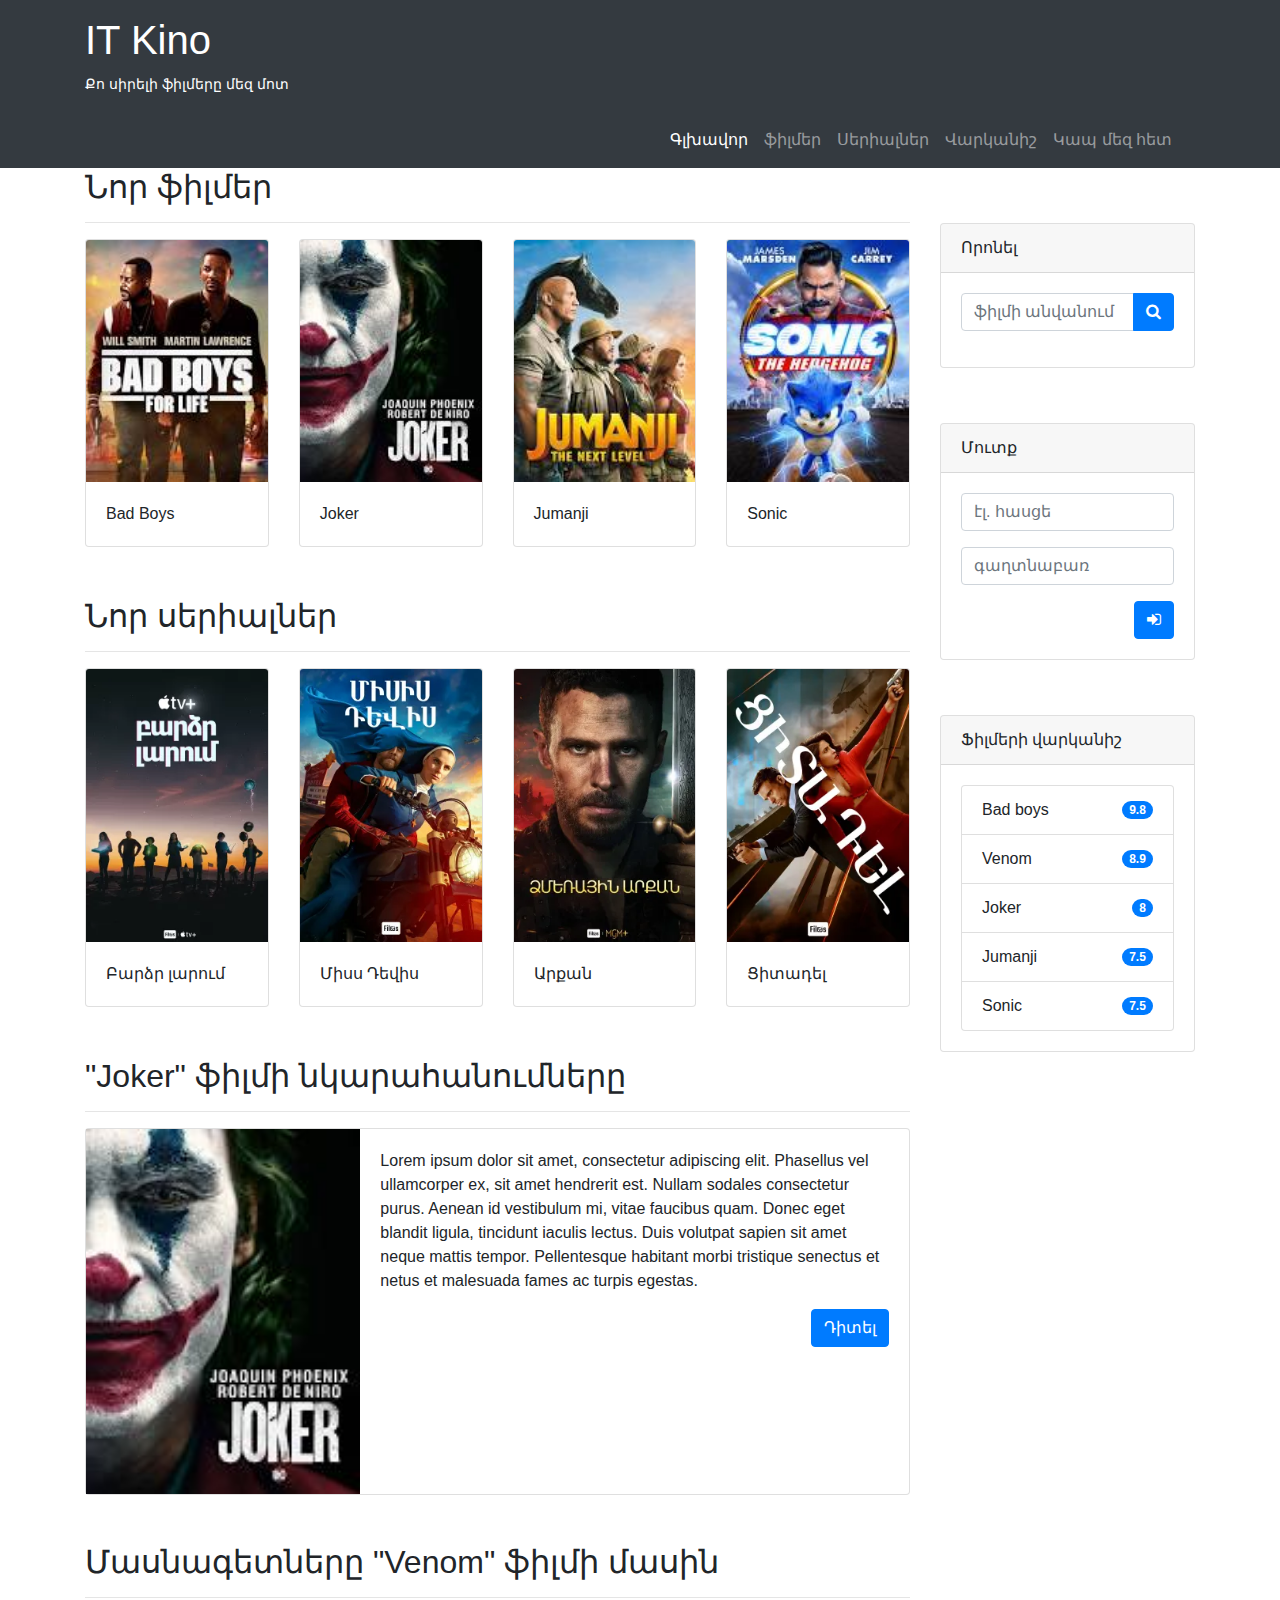
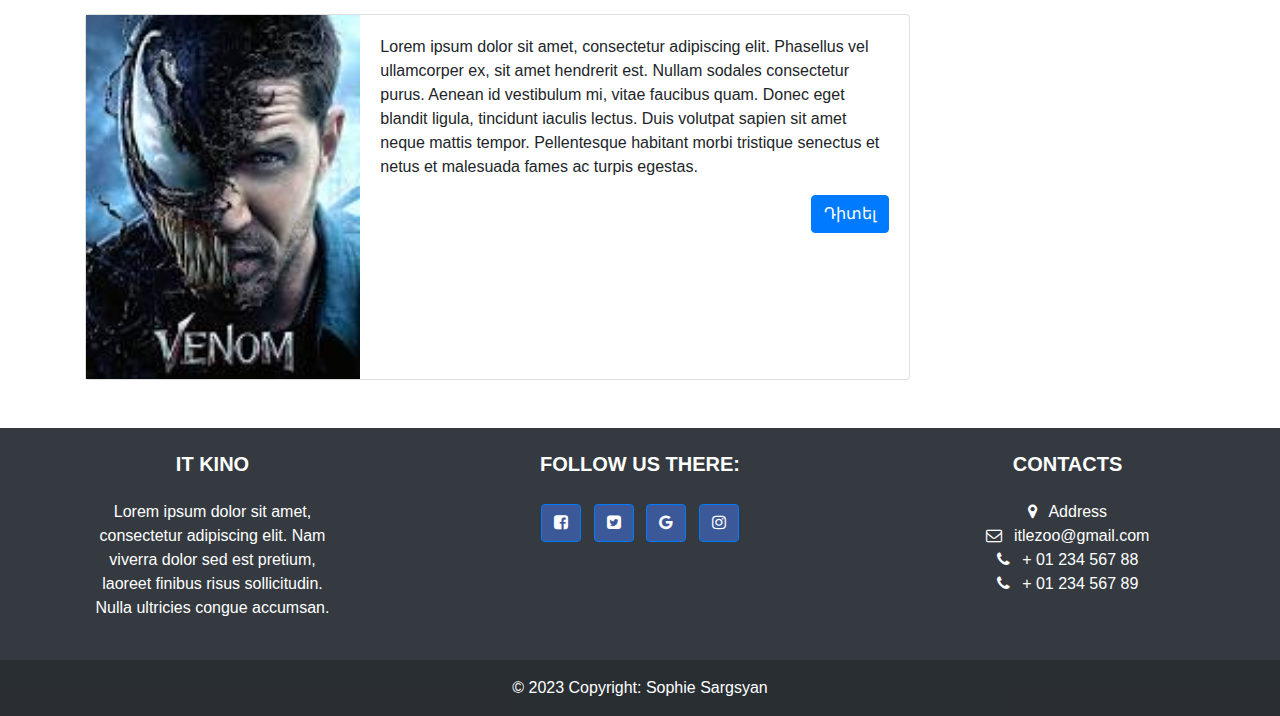
<file: index.html>
<!doctype html>
<html lang="en">
    <head>
        <!-- Required meta tags -->
        <meta charset="utf-8">
        <meta name="viewport" content="width=device-width, initial-scale=1, shrink-to-fit=no">
        <!-- Bootstrap CSS -->
        <link rel="stylesheet" href="assets/css/bootstrap.min.css">
        <!-- Custom CSS -->
        <link rel="stylesheet" href="assets/css/style.css">
        <!-- Font Awesome CDN -->
        <!--<link rel="stylesheet" href="https://cdn.jsdelivr.net/npm/@fortawesome/fontawesome-free@6.2.1/css/fontawesome.min.css" integrity="sha384-QYIZto+st3yW+o8+5OHfT6S482Zsvz2WfOzpFSXMF9zqeLcFV0/wlZpMtyFcZALm" crossorigin="anonymous">-->
        <link rel="stylesheet" href="https://cdn.jsdelivr.net/npm/font-awesome@4.7.0/css/font-awesome.min.css">
        <title>IT Kino</title>
    </head>
    <body>
        <header>
            <div class="container">
                <div class="row">
                    <div class="col-12 mt-3">
                        <h1><a href="index.html"> IT Kino</a></h1>
                        <p><small>Քո սիրելի ֆիլմերը մեզ մոտ</small></p>
                    </div>
                </div>
            </div>
            <nav class="navbar navbar-expand-lg navbar-dark bg-dark">
                <div class="container">
                    <div class="col-12">
                        <button class="navbar-toggler" type="button" data-toggle="collapse" data-target="#main-navbar" aria-controls="main-navbar" aria-expanded="false" aria-label="Toggle navigation">
                            <span class="navbar-toggler-icon"></span>
                        </button>
                        <div class="collapse navbar-collapse" id="main-navbar">
                            <ul class="navbar-nav ml-auto">
                                <li class="nav-item active">
                                    <a class="nav-link" href="#">Գլխավոր <span class="sr-only">(current)</span></a>
                                </li>
                                <li class="nav-item">
                                    <a class="nav-link" href="films.html">ֆիլմեր</a>
                                </li>
                                <li class="nav-item">
                                    <a class="nav-link" href="serials.html">Սերիալներ</a>
                                </li>
                                <li class="nav-item">
                                    <a class="nav-link" href="ratings.html">Վարկանիշ</a>
                                </li>
                                <li class="nav-item">
                                    <a class="nav-link" href="contacts.html">Կապ մեզ հետ</a>
                                </li>
                            </ul>
                        </div>
                    </div>
                </div>
            </nav>
        </header>
        <div class="wrapper">
            <div class="container">
                <div class="row">
                    <div class="col-md-9 col-12">
                        <div class="film-groups">
                            <h2>Նոր ֆիլմեր</h2>
                            <hr>
                            <div class="row">
                                <a href="view.html" class="col-12 col-sm-6 col-md-3">
                                    <div class="card">
                                        <img src="assets/img/badboys.jpg" class="card-img-top" alt="bad boys film">
                                        <div class="card-body">
                                            <p class="card-text">Bad Boys</p>
                                        </div>
                                    </div>
                                </a>
                                <a href="view.html" class="col-12 col-sm-6 col-md-3">
                                    <div class="card">
                                        <img src="assets/img/joker.jpg" class="card-img-top" alt="joker film">
                                        <div class="card-body">
                                            <p class="card-text">Joker</p>
                                        </div>
                                    </div>
                                </a>
                                <a href="view.html" class="col-12 col-sm-6 col-md-3">
                                    <div class="card">
                                        <img src="assets/img/jumanji.jpg" class="card-img-top" alt="jumanji film">
                                        <div class="card-body">
                                            <p class="card-text">Jumanji</p>
                                        </div>
                                    </div>
                                </a>
                                <a href="view.html" class="col-12 col-sm-6 col-md-3">
                                    <div class="card">
                                        <img src="assets/img/sonic.jpg" class="card-img-top" alt="sonic film">
                                        <div class="card-body">
                                            <p class="card-text">Sonic</p>
                                        </div>
                                    </div>
                                </a>
                            </div>
                        </div>
                        <div class="film-groups">
                            <h2>Նոր սերիալներ</h2>
                            <hr>
                            <div class="row">
                                <a href="view.html" class="col-12 col-sm-6 col-md-3">
                                    <div class="card">
                                        <img src="assets/img/bardzrlarum.webp" class="card-img-top" alt="Bardzr Larum film">
                                        <div class="card-body">
                                            <p class="card-text">Բարձր լարում</p>
                                        </div>
                                    </div>
                                </a>
                                <a href="view.html" class="col-12 col-sm-6 col-md-3">
                                    <div class="card">
                                        <img src="assets/img/misisdevis.webp" class="card-img-top" alt="Miss Devis film">
                                        <div class="card-body">
                                            <p class="card-text">Միսս Դեվիս</p>
                                        </div>
                                    </div>
                                </a>
                                <a href="view.html" class="col-12 col-sm-6 col-md-3">
                                    <div class="card">
                                        <img src="assets/img/arqan.webp" class="card-img-top" alt="Arqan film">
                                        <div class="card-body">
                                            <p class="card-text">Արքան</p>
                                        </div>
                                    </div>
                                </a>
                                <a href="view.html"  class="col-12 col-sm-6 col-md-3">
                                    <div class="card">
                                        <img src="assets/img/citadel.webp" class="card-img-top" alt="Citadel film">
                                        <div class="card-body">
                                            <p class="card-text">Ցիտադել</p>
                                        </div>
                                    </div>
                                </a>
                            </div>
                        </div>
                        <div class="news mt-5">
                            <h2>"Joker" ֆիլմի նկարահանումները</h2>
                            <hr>
                            <div class="card film-groups mb-3">
                                <div class="row no-gutters">
                                    <div class="col-md-4">
                                        <img class="w-100" src="assets/img/joker.jpg" alt="...">
                                    </div>
                                    <div class="col-md-8">
                                        <div class="card-body">
                                            <div class="card film-groups-card">
                                                <div class="card-body">
                                                    <p class="card-text">Lorem ipsum dolor sit amet, consectetur adipiscing elit. Phasellus vel ullamcorper ex, sit amet hendrerit est. Nullam sodales consectetur purus. Aenean id vestibulum mi, vitae faucibus quam. Donec eget blandit ligula, tincidunt iaculis lectus. Duis volutpat sapien sit amet neque mattis tempor. Pellentesque habitant morbi tristique senectus et netus et malesuada fames ac turpis egestas. </p>
                                                    <a href="view.html" class="btn btn-primary">Դիտել</a>
                                                </div>
                                            </div>
                                        </div>
                                    </div>
                                </div>
                            </div>
                        </div>
                        <div class="news mt-5">
                            <h2>Մասնագետները "Venom" ֆիլմի մասին</h2>
                            <hr>
                            <div class="card film-groups mb-5">
                                <div class="row no-gutters">
                                    <div class="col-md-4">
                                        <img class="w-100" src="assets/img/venom.jpg" alt="...">
                                    </div>
                                    <div class="col-md-8">
                                        <div class="card-body">
                                            <div class="card film-groups-card">
                                                <div class="card-body">
                                                    <p class="card-text">Lorem ipsum dolor sit amet, consectetur adipiscing elit. Phasellus vel ullamcorper ex, sit amet hendrerit est. Nullam sodales consectetur purus. Aenean id vestibulum mi, vitae faucibus quam. Donec eget blandit ligula, tincidunt iaculis lectus. Duis volutpat sapien sit amet neque mattis tempor. Pellentesque habitant morbi tristique senectus et netus et malesuada fames ac turpis egestas. </p>
                                                    <a href="view.html" class="btn btn-primary">Դիտել</a>
                                                </div>
                                            </div>
                                        </div>
                                    </div>
                                </div>
                            </div>
                        </div>
                    </div>
                    <div class="col-12 col-md-3">
                        <div class="card margin-top-55">
                            <div class="card-header">
                               Որոնել
                            </div>
                            <div class="card-body">
                                <form>
                                    <div class="form-group">
                                        <div class="input-group">
                                            <input type="text" class="form-control" placeholder="ֆիլմի անվանում" name="search" aria-describedby="search-btn">
                                            <div class="input-group-append">
                                                <button class="btn btn-primary" type="submit" id="search-btn">
                                                    <i class="fa fa-search" aria-hidden="true"></i>
                                                </button>
                                            </div>
                                        </div>                            
                                    </div>
                                </form>
                            </div>
                        </div>
                        <div class="card margin-top-55 card-login">
                            <div class="card-header">
                               Մուտք
                            </div>
                            <div class="card-body">
                                <form method="post">
                                    <div class="form-group">
                                        <input type="email" name="email" class="form-control" id="email-input" placeholder="էլ. հասցե">
                                    </div>
                                    <div class="form-group">
                                        <input type="password" name="password" class="form-control" id="password-input" placeholder="գաղտնաբառ">
                                    </div>
                                    <button type="submit" class="btn btn-primary">
                                        <i class="fa fa-sign-in" aria-hidden="true"></i>
                                    </button>
                                </form>
                            </div>
                        </div>
                        <div class="card margin-top-55 mb-5">
                            <div class="card-header">
                               Ֆիլմերի վարկանիշ
                            </div>
                            <div class="card-body">
                                <ul class="list-group">
                                    <li class="list-group-item d-flex justify-content-between align-items-center">
                                        Bad boys
                                        <span class="badge badge-primary badge-pill">9.8</span>
                                    </li>
                                    <li class="list-group-item d-flex justify-content-between align-items-center">
                                        Venom
                                        <span class="badge badge-primary badge-pill">8.9</span>
                                    </li>
                                    <li class="list-group-item d-flex justify-content-between align-items-center">
                                        Joker
                                        <span class="badge badge-primary badge-pill">8</span>
                                    </li>
                                    <li class="list-group-item d-flex justify-content-between align-items-center">
                                        Jumanji
                                        <span class="badge badge-primary badge-pill">7.5</span>
                                    </li>
                                    <li class="list-group-item d-flex justify-content-between align-items-center">
                                        Sonic
                                        <span class="badge badge-primary badge-pill">7.5</span>
                                    </li>
                                </ul>
                            </div>
                        </div>
                    </div>
                </div>
            </div>
        </div>
        <footer class="text-lg-start text-white">
            <div class="container py-4 pb-0">
                <div class="row justify-content-between">
                    <!-- Grid column -->
                    <div class=" text-center col-md-3 col-lg-3 col-xl-3">
                        <h5 class="text-uppercase mb-4 font-weight-bold">
                            IT Kino
                        </h5>
                        <p class="font-weight-lighter">
                            Lorem ipsum dolor sit amet, consectetur adipiscing elit. Nam viverra dolor sed est pretium, laoreet finibus risus sollicitudin. Nulla ultricies congue accumsan. 
                        </p>
                    </div>
                    <div class=" text-center col-md-4 col-lg-3 col-xl-3">
                        <h5 class="text-uppercase mb-4 font-weight-bold">Follow us there:</h5>
                        <!-- Facebook -->
                        <a href="https://www.facebook.com" class="btn btn-primary btn-floating m-1" style="background-color: #3b5998" href="#!" role="button" target="_blank">
                            <i class="fa fa-facebook-square" aria-hidden="true"></i>
                        </a>
                        <!-- Twitter -->
                        <a href="https://www.twitter.com" class="btn btn-primary btn-floating m-1" style="background-color: #3b5998" href="#!" role="button" target="_blank">
                            <i class="fa fa-twitter-square" aria-hidden="true"></i>
                        </a>
                        <!-- Google -->
                        <a href="https://www.google.com" class="btn btn-primary btn-floating m-1" style="background-color: #3b5998" href="#!" role="button" target="_blank">
                            <i class="fa fa-google" aria-hidden="true"></i>
                        </a>
                        <!-- Instagram -->
                        <a href="https://www.instagram.com" class="btn btn-primary btn-floating m-1" style="background-color: #3b5998" href="#!" role="button" target="_blank">
                            <i class="fa fa-instagram" aria-hidden="true"></i>
                        </a>
                    </div>
                    <!-- Grid column -->
                    <div class=" text-center col-md-4 col-lg-3 col-xl-3">
                        <h5 class="text-uppercase mb-4 font-weight-bold">Contacts</h5>
                        <address class="text-decoration-none m-0">
                            <i class="fa fa-map-marker mr-2" aria-hidden="true"></i> 
                            Address
                        </address>
                        <a href="mailto:email@example.com" class="text-decoration-none d-block">
                            <i class="fa fa-envelope-o mr-2" aria-hidden="true"></i> 
                            itlezoo@gmail.com
                        </a>
                        <a href="tel:123456789" class="text-decoration-none d-block">
                            <i class="fa fa-phone mr-2" aria-hidden="true"></i> 
                            + 01 234 567 88
                        </a>
                        <a href="tel:123456789" class="text-decoration-none d-block">
                            <i class="fa fa-phone mr-2" aria-hidden="true"></i> 
                            + 01 234 567 89
                        </a>
                    </div>
                </div>
            </div>
            <div class="text-center font-weight-lighter p-3" style="background-color: rgba(0, 0, 0, 0.2)">
                © 2023 Copyright:
                <a class="text-white" href="#">Sophie Sargsyan</a>
            </div>
        </footer>

        <!-- Optional JavaScript -->
        <script src="https://cdn.jsdelivr.net/npm/jquery@3.5.1/dist/jquery.slim.min.js" integrity="sha384-DfXdz2htPH0lsSSs5nCTpuj/zy4C+OGpamoFVy38MVBnE+IbbVYUew+OrCXaRkfj" crossorigin="anonymous"></script>
        <script src="https://cdn.jsdelivr.net/npm/popper.js@1.16.1/dist/umd/popper.min.js" integrity="sha384-9/reFTGAW83EW2RDu2S0VKaIzap3H66lZH81PoYlFhbGU+6BZp6G7niu735Sk7lN" crossorigin="anonymous"></script>
        <script src="assets/js/bootstrap.min.js"></script>
    </body>
</html>
</file>
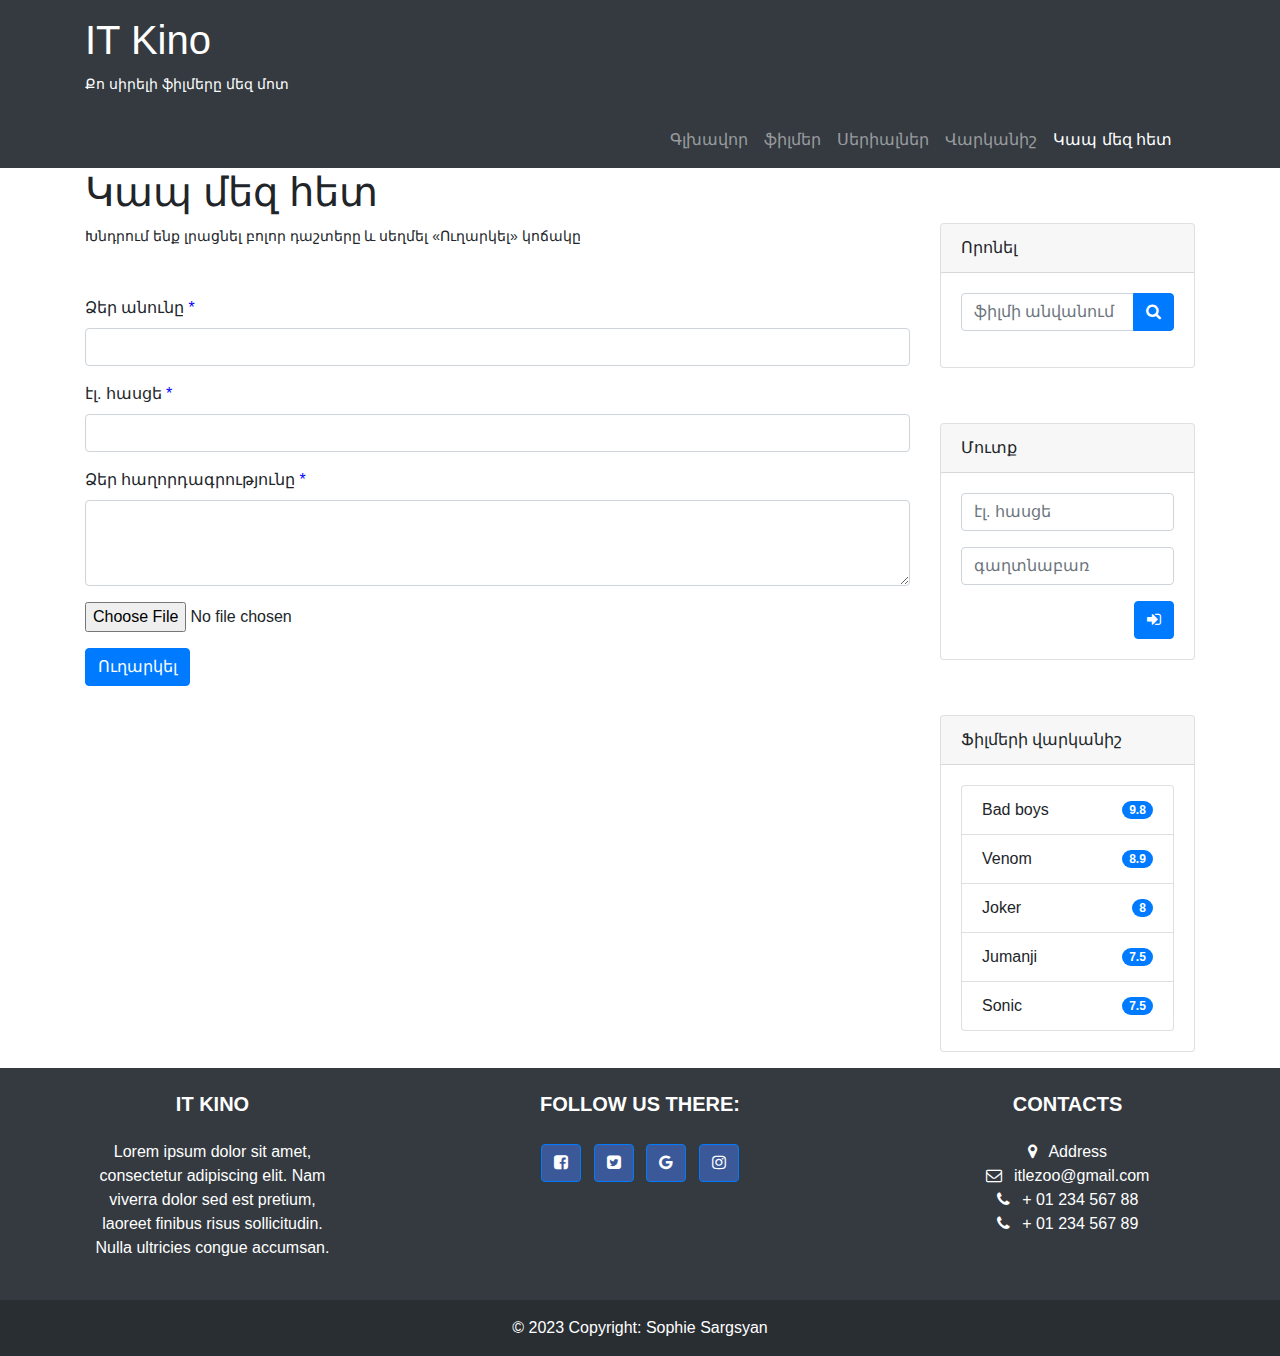
<file: contacts.html>
<!doctype html>
<html lang="en">
    <head>
        <!-- Required meta tags -->
        <meta charset="utf-8">
        <meta name="viewport" content="width=device-width, initial-scale=1, shrink-to-fit=no">
        <!-- Bootstrap CSS -->
        <link rel="stylesheet" href="assets/css/bootstrap.min.css">
        <!-- Custom CSS -->
        <link rel="stylesheet" href="assets/css/style.css">
        <!-- Font Awesome CDN --> 
        <!--<link rel="stylesheet" href="https://cdn.jsdelivr.net/npm/@fortawesome/fontawesome-free@6.2.1/css/fontawesome.min.css" integrity="sha384-QYIZto+st3yW+o8+5OHfT6S482Zsvz2WfOzpFSXMF9zqeLcFV0/wlZpMtyFcZALm" crossorigin="anonymous">-->
        <link rel="stylesheet" href="https://cdn.jsdelivr.net/npm/font-awesome@4.7.0/css/font-awesome.min.css">
        <title>IT Kino</title>
    </head>
    <body>
        <header>
            <div class="container">
                <div class="row">
                    <div class="col-12  mt-3">
                        <h1><a href="index.html"> IT Kino</a></h1>
                        <p><small>Քո սիրելի ֆիլմերը մեզ մոտ</small></p>
                    </div>
                </div>
            </div>
            <nav class="navbar navbar-expand-lg navbar-dark bg-dark">
                <div class="container">
                    <div class="col-12">
                        <button class="navbar-toggler" type="button" data-toggle="collapse" data-target="#main-navbar" aria-controls="main-navbar" aria-expanded="false" aria-label="Toggle navigation">
                            <span class="navbar-toggler-icon"></span>
                        </button>
                        <div class="collapse navbar-collapse" id="main-navbar">
                            <ul class="navbar-nav ml-auto">
                                <li class="nav-item">
                                    <a class="nav-link" href="index.html">Գլխավոր <span class="sr-only">(current)</span></a>
                                </li>
                                <li class="nav-item">
                                    <a class="nav-link" href="films.html">ֆիլմեր</a>
                                </li>
                                <li class="nav-item">
                                    <a class="nav-link" href="serials.html">Սերիալներ</a>
                                </li>
                                <li class="nav-item">
                                    <a class="nav-link" href="ratings.html">Վարկանիշ</a>
                                </li>
                                <li class="nav-item active">
                                    <a class="nav-link" href="#">Կապ մեզ հետ</a>
                                </li>
                            </ul>
                        </div>
                    </div>
                </div>
            </nav>
        </header>
        <div class="wrapper">
            <div class="container">
                <div class="row">
                    <div class="col-md-9 col-12">
                        <h1>Կապ մեզ հետ</h1>
                        <small>Խնդրում ենք լրացնել բոլոր դաշտերը և սեղմել «Ուղարկել» կոճակը</small>
                        <div class="mt-5"></div>
                        <form class="contact-form">
                            <div class="form-group">
                                <label for="name">Ձեր անունը</label>
                                <input type="text" name="name" class="form-control" id="name" required>
                            </div>
                            <div class="form-group">
                                <label for="email">էլ. հասցե</label>
                                <input type="email" name="email" class="form-control" id="email" required>
                            </div>
                            <div class="form-group">
                                <label for="message">Ձեր հաղորդագրությունը</label>
                                <textarea name="message" class="form-control" rows="3" id="message" required></textarea>
                            </div>
                            <div class="form-group">
                                <input type="file" name="file">
                            </div>
                            <button type="submit" class="btn btn-primary">Ուղարկել</button>
                        </form>
                    </div>
                    <div class="col-12 col-md-3">
                        <div class="card margin-top-55">
                            <div class="card-header">
                               Որոնել
                            </div>
                            <div class="card-body">
                                <form>
                                    <div class="form-group">
                                        <div class="input-group">
                                            <input type="text" class="form-control" placeholder="ֆիլմի անվանում" name="search" aria-describedby="search-btn">
                                            <div class="input-group-append">
                                                <button class="btn btn-primary" type="submit" id="search-btn">
                                                    <i class="fa fa-search" aria-hidden="true"></i>
                                                </button>
                                            </div>
                                        </div>                            
                                    </div>
                                </form>
                            </div>
                        </div>
                        <div class="card margin-top-55 card-login">
                            <div class="card-header">
                               Մուտք
                            </div>
                            <div class="card-body">
                                <form method="post">
                                    <div class="form-group">
                                        <input type="email" name="email" class="form-control" id="email-input" placeholder="էլ. հասցե">
                                    </div>
                                    <div class="form-group">
                                        <input type="password" name="password" class="form-control" id="password-input" placeholder="գաղտնաբառ">
                                    </div>
                                    <button type="submit" class="btn btn-primary">
                                        <i class="fa fa-sign-in" aria-hidden="true"></i>
                                    </button>
                                </form>
                            </div>
                        </div>
                        <div class="card margin-top-55">
                            <div class="card-header">
                               Ֆիլմերի վարկանիշ
                            </div>
                            <div class="card-body">
                                <ul class="list-group">
                                    <li class="list-group-item d-flex justify-content-between align-items-center">
                                        Bad boys
                                        <span class="badge badge-primary badge-pill">9.8</span>
                                    </li>
                                    <li class="list-group-item d-flex justify-content-between align-items-center">
                                        Venom
                                        <span class="badge badge-primary badge-pill">8.9</span>
                                    </li>
                                    <li class="list-group-item d-flex justify-content-between align-items-center">
                                        Joker
                                        <span class="badge badge-primary badge-pill">8</span>
                                    </li>
                                    <li class="list-group-item d-flex justify-content-between align-items-center">
                                        Jumanji
                                        <span class="badge badge-primary badge-pill">7.5</span>
                                    </li>
                                    <li class="list-group-item d-flex justify-content-between align-items-center">
                                        Sonic
                                        <span class="badge badge-primary badge-pill">7.5</span>
                                    </li>
                                </ul>
                            </div>
                        </div>
                    </div>
                </div>
            </div>
        </div>
        <footer class="text-lg-start text-white">
            <div class="container py-4 pb-0">
                <div class="row justify-content-between">
                    <!-- Grid column -->
                    <div class=" text-center col-md-3 col-lg-3 col-xl-3">
                        <h5 class="text-uppercase mb-4 font-weight-bold">
                            IT Kino
                        </h5>
                        <p class="font-weight-lighter">
                            Lorem ipsum dolor sit amet, consectetur adipiscing elit. Nam viverra dolor sed est pretium, laoreet finibus risus sollicitudin. Nulla ultricies congue accumsan. 
                        </p>
                    </div>
                    <div class=" text-center col-md-4 col-lg-3 col-xl-3">
                        <h5 class="text-uppercase mb-4 font-weight-bold">Follow us there:</h5>
                        <!-- Facebook -->
                        <a href="https://www.facebook.com" class="btn btn-primary btn-floating m-1" style="background-color: #3b5998" href="#!" role="button" target="_blank">
                            <i class="fa fa-facebook-square" aria-hidden="true"></i>
                        </a>
                        <!-- Twitter -->
                        <a href="https://www.twitter.com" class="btn btn-primary btn-floating m-1" style="background-color: #3b5998" href="#!" role="button" target="_blank">
                            <i class="fa fa-twitter-square" aria-hidden="true"></i>
                        </a>
                        <!-- Google -->
                        <a href="https://www.google.com" class="btn btn-primary btn-floating m-1" style="background-color: #3b5998" href="#!" role="button" target="_blank">
                            <i class="fa fa-google" aria-hidden="true"></i>
                        </a>
                        <!-- Instagram -->
                        <a href="https://www.instagram.com" class="btn btn-primary btn-floating m-1" style="background-color: #3b5998" href="#!" role="button" target="_blank">
                            <i class="fa fa-instagram" aria-hidden="true"></i>
                        </a>
                    </div>
                    <!-- Grid column -->
                    <div class=" text-center col-md-4 col-lg-3 col-xl-3">
                        <h5 class="text-uppercase mb-4 font-weight-bold">Contacts</h5>
                        <address class="text-decoration-none m-0">
                            <i class="fa fa-map-marker mr-2" aria-hidden="true"></i> 
                            Address
                        </address>
                        <a href="mailto:email@example.com" class="text-decoration-none d-block">
                            <i class="fa fa-envelope-o mr-2" aria-hidden="true"></i> 
                            itlezoo@gmail.com
                        </a>
                        <a href="tel:123456789" class="text-decoration-none d-block">
                            <i class="fa fa-phone mr-2" aria-hidden="true"></i> 
                            + 01 234 567 88
                        </a>
                        <a href="tel:123456789" class="text-decoration-none d-block">
                            <i class="fa fa-phone mr-2" aria-hidden="true"></i> 
                            + 01 234 567 89
                        </a>
                    </div>
                </div>
            </div>
            <div class="text-center font-weight-lighter p-3" style="background-color: rgba(0, 0, 0, 0.2)">
                © 2023 Copyright:
                <a class="text-white" href="#">Sophie Sargsyan</a>
            </div>
        </footer>
        <!-- Optional JavaScript -->
        <script src="https://cdn.jsdelivr.net/npm/jquery@3.5.1/dist/jquery.slim.min.js" integrity="sha384-DfXdz2htPH0lsSSs5nCTpuj/zy4C+OGpamoFVy38MVBnE+IbbVYUew+OrCXaRkfj" crossorigin="anonymous"></script>
        <script src="https://cdn.jsdelivr.net/npm/popper.js@1.16.1/dist/umd/popper.min.js" integrity="sha384-9/reFTGAW83EW2RDu2S0VKaIzap3H66lZH81PoYlFhbGU+6BZp6G7niu735Sk7lN" crossorigin="anonymous"></script>
        <script src="assets/js/bootstrap.min.js"></script>
    </body>
</html>
</file>
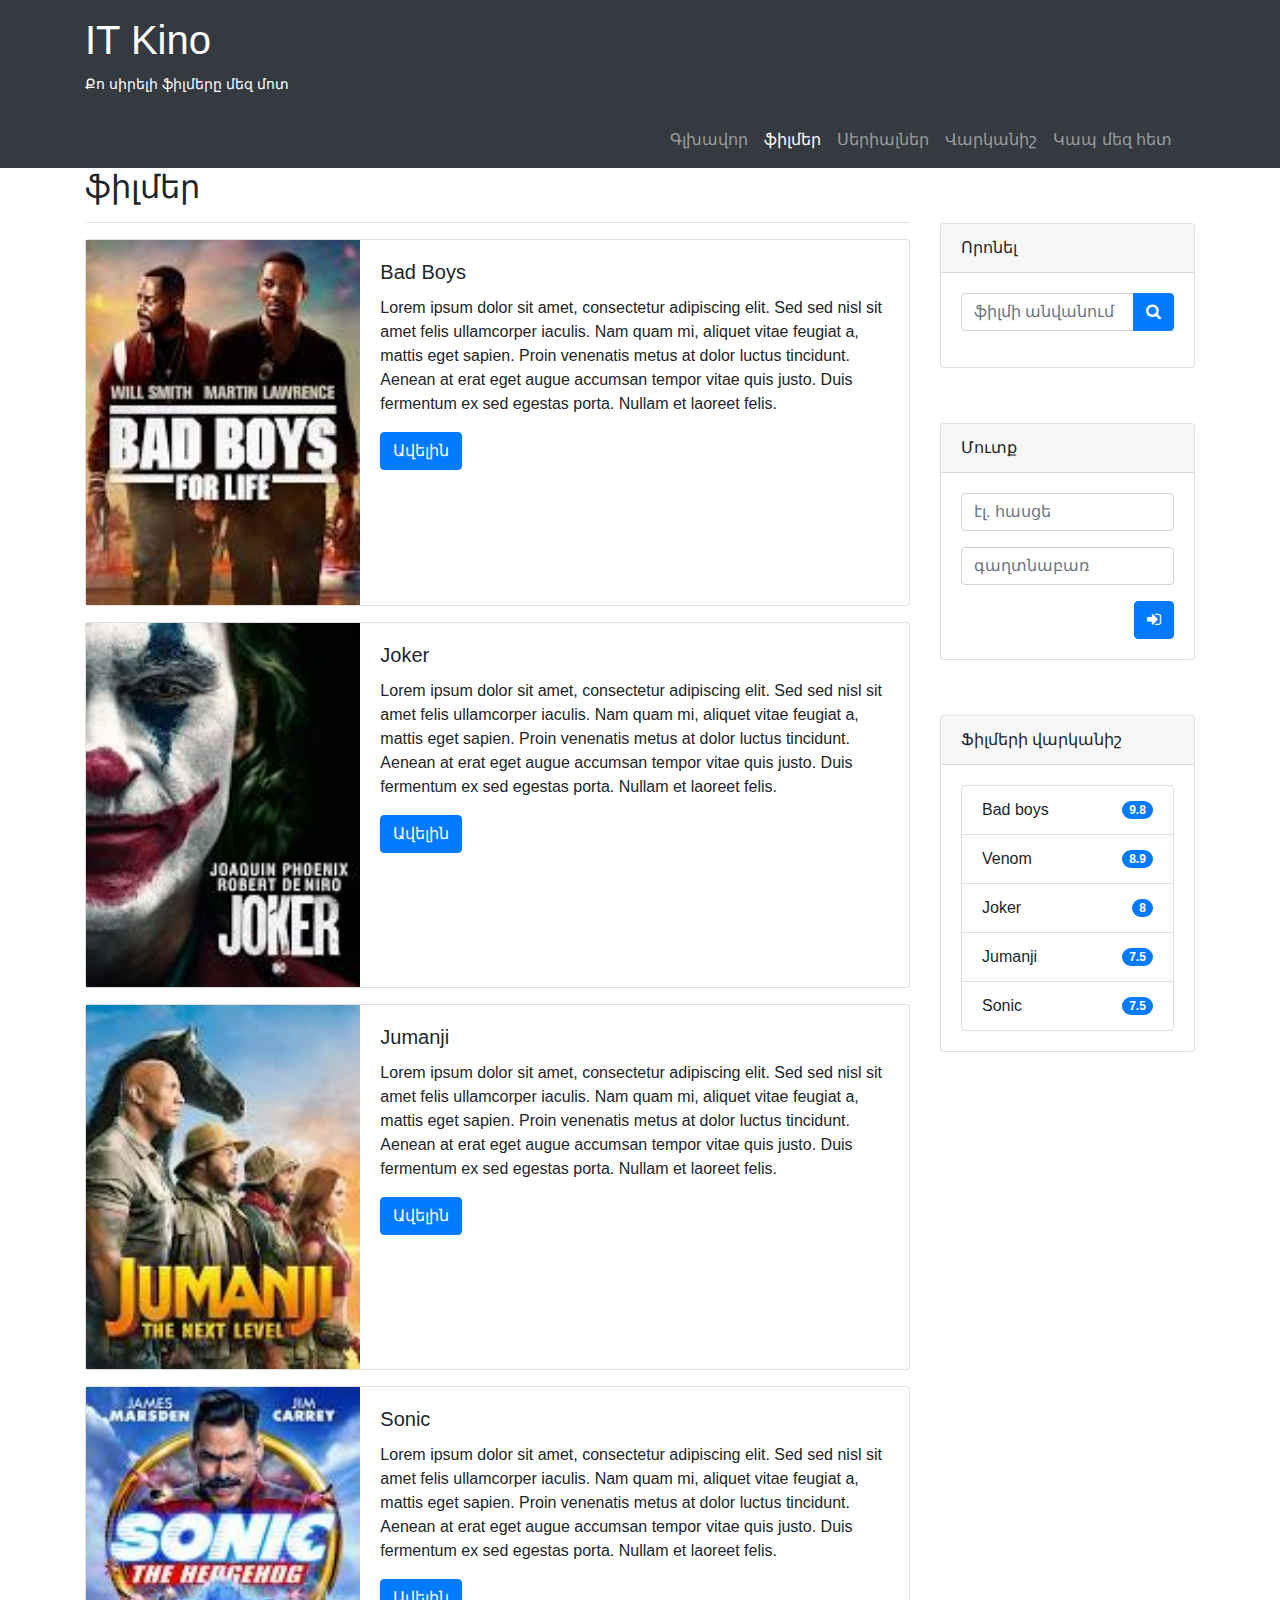
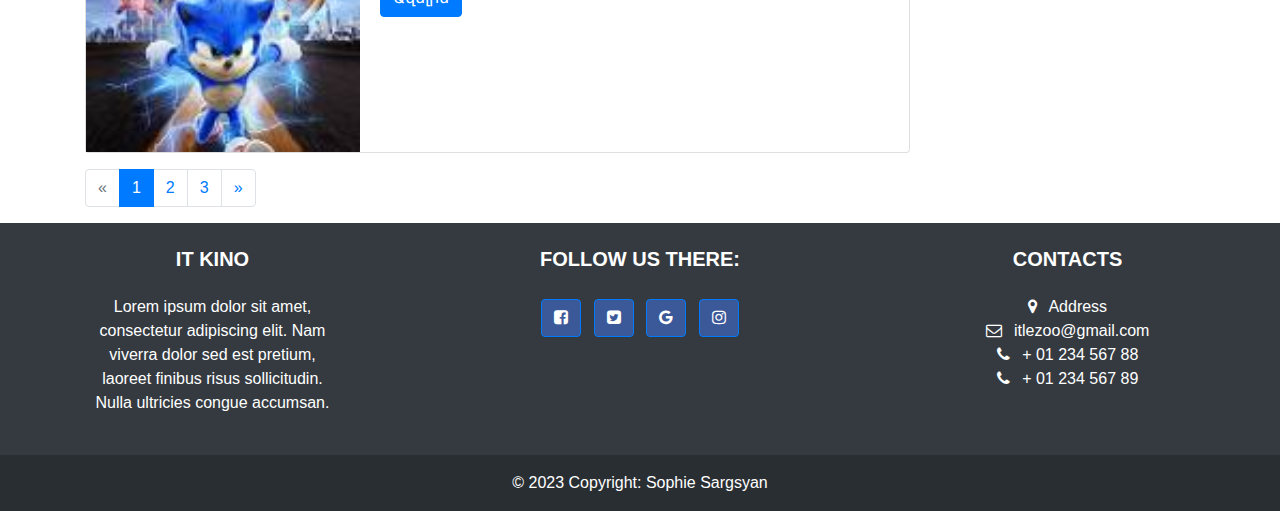
<file: films.html>
<!doctype html>
<html lang="en">
    <head>
        <!-- Required meta tags -->
        <meta charset="utf-8">
        <meta name="viewport" content="width=device-width, initial-scale=1, shrink-to-fit=no">
        <!-- Bootstrap CSS -->
        <link rel="stylesheet" href="assets/css/bootstrap.min.css">
        <!-- Custom CSS -->
        <link rel="stylesheet" href="assets/css/style.css">
        <!-- Font Awesome CDN -->
        <!--<link rel="stylesheet" href="https://cdn.jsdelivr.net/npm/@fortawesome/fontawesome-free@6.2.1/css/fontawesome.min.css" integrity="sha384-QYIZto+st3yW+o8+5OHfT6S482Zsvz2WfOzpFSXMF9zqeLcFV0/wlZpMtyFcZALm" crossorigin="anonymous">-->
        <link rel="stylesheet" href="https://cdn.jsdelivr.net/npm/font-awesome@4.7.0/css/font-awesome.min.css">
        <title>IT Kino</title>
    </head>
    <body>
        <header>
            <div class="container">
                <div class="row">
                    <div class="col-12  mt-3">
                        <h1><a href="index.html"> IT Kino</a></h1>
                        <p><small>Քո սիրելի ֆիլմերը մեզ մոտ</small></p>
                    </div>
                </div>
            </div>
            <nav class="navbar navbar-expand-lg navbar-dark bg-dark">
                <div class="container">
                    <div class="col-12">
                        <button class="navbar-toggler" type="button" data-toggle="collapse" data-target="#main-navbar" aria-controls="main-navbar" aria-expanded="false" aria-label="Toggle navigation">
                            <span class="navbar-toggler-icon"></span>
                        </button>
                        <div class="collapse navbar-collapse" id="main-navbar">
                            <ul class="navbar-nav ml-auto">
                                <li class="nav-item">
                                    <a class="nav-link" href="index.html">Գլխավոր <span class="sr-only">(current)</span></a>
                                </li>
                                <li class="nav-item active">
                                    <a class="nav-link" href="#">ֆիլմեր</a>
                                </li>
                                <li class="nav-item">
                                    <a class="nav-link" href="serials.html">Սերիալներ</a>
                                </li>
                                <li class="nav-item">
                                    <a class="nav-link" href="ratings.html">Վարկանիշ</a>
                                </li>
                                <li class="nav-item">
                                    <a class="nav-link" href="contacts.html">Կապ մեզ հետ</a>
                                </li>
                            </ul>
                        </div>
                    </div>
                </div>
            </nav>
        </header>
        <div class="wrapper">
            <div class="container">
                <div class="row">
                    <div class="col-md-9 col-12">
                        <h2>ֆիլմեր</h2>
                        <hr>
                        <div class="card mb-3">
                            <div class="row no-gutters">
                                <div class="col-md-4">
                                    <img class="w-100" src="assets/img/badboys.jpg" alt="...">
                                </div>
                                <div class="col-md-8">
                                    <div class="card-body">
                                        <h5 class="card-title">Bad Boys</h5>
                                        <p class="card-text">Lorem ipsum dolor sit amet, consectetur adipiscing elit. Sed sed nisl sit amet felis ullamcorper iaculis. Nam quam mi, aliquet vitae feugiat a, mattis eget sapien. Proin venenatis metus at dolor luctus tincidunt. Aenean at erat eget augue accumsan tempor vitae quis justo. Duis fermentum ex sed egestas porta. Nullam et laoreet felis.</p>
                                        <a href="view.html" class="btn btn-primary">Ավելին</a>
                                    </div>
                                </div>
                            </div>
                        </div>
                        <div class="card mb-3">
                            <div class="row no-gutters">
                                <div class="col-md-4">
                                    <img class="w-100" src="assets/img/joker.jpg" alt="...">
                                </div>
                                <div class="col-md-8">
                                    <div class="card-body">
                                        <h5 class="card-title">Joker</h5>
                                        <p class="card-text">Lorem ipsum dolor sit amet, consectetur adipiscing elit. Sed sed nisl sit amet felis ullamcorper iaculis. Nam quam mi, aliquet vitae feugiat a, mattis eget sapien. Proin venenatis metus at dolor luctus tincidunt. Aenean at erat eget augue accumsan tempor vitae quis justo. Duis fermentum ex sed egestas porta. Nullam et laoreet felis.</p>
                                        <a href="view.html" class="btn btn-primary">Ավելին</a>
                                    </div>
                                </div>
                            </div>
                        </div>
                        <div class="card mb-3">
                            <div class="row no-gutters">
                                <div class="col-md-4">
                                    <img class="w-100" src="assets/img/jumanji.jpg" alt="...">
                                </div>
                                <div class="col-md-8">
                                    <div class="card-body">
                                        <h5 class="card-title">Jumanji</h5>
                                        <p class="card-text">Lorem ipsum dolor sit amet, consectetur adipiscing elit. Sed sed nisl sit amet felis ullamcorper iaculis. Nam quam mi, aliquet vitae feugiat a, mattis eget sapien. Proin venenatis metus at dolor luctus tincidunt. Aenean at erat eget augue accumsan tempor vitae quis justo. Duis fermentum ex sed egestas porta. Nullam et laoreet felis.</p>
                                        <a href="view.html" class="btn btn-primary">Ավելին</a>
                                    </div>
                                </div>
                            </div>
                        </div>
                        <div class="card mb-3">
                            <div class="row no-gutters">
                                <div class="col-md-4">
                                    <img class="w-100" src="assets/img/sonic.jpg" alt="...">
                                </div>
                                <div class="col-md-8">
                                    <div class="card-body">
                                        <h5 class="card-title">Sonic</h5>
                                        <p class="card-text">Lorem ipsum dolor sit amet, consectetur adipiscing elit. Sed sed nisl sit amet felis ullamcorper iaculis. Nam quam mi, aliquet vitae feugiat a, mattis eget sapien. Proin venenatis metus at dolor luctus tincidunt. Aenean at erat eget augue accumsan tempor vitae quis justo. Duis fermentum ex sed egestas porta. Nullam et laoreet felis.</p>
                                        <a href="view.html" class="btn btn-primary">Ավելին</a>
                                    </div>
                                </div>
                            </div>
                        </div>
                        <nav aria-label="Page navigation example">
                            <ul class="pagination">
                                <li class="page-item disabled">
                                    <a class="page-link" href="#" aria-label="Previous">
                                        <span aria-hidden="true">&laquo;</span>
                                    </a>
                                </li>
                                <li class="page-item active"><a class="page-link" href="#">1</a></li>
                                <li class="page-item"><a class="page-link" href="#">2</a></li>
                                <li class="page-item"><a class="page-link" href="#">3</a></li>
                                <li class="page-item">
                                    <a class="page-link" href="#" aria-label="Next">
                                        <span aria-hidden="true">&raquo;</span>
                                    </a>
                                </li>
                            </ul>
                        </nav>
                    </div>
                    <div class="col-12 col-md-3">
                        <div class="card margin-top-55">
                            <div class="card-header">
                               Որոնել
                            </div>
                            <div class="card-body">
                                <form>
                                    <div class="form-group">
                                        <div class="input-group">
                                            <input type="text" class="form-control" placeholder="ֆիլմի անվանում" name="search"  aria-describedby="search-btn">
                                            <div class="input-group-append">
                                                <button class="btn btn-primary" type="submit" id="search-btn">
                                                    <i class="fa fa-search" aria-hidden="true"></i>
                                                </button>
                                            </div>
                                        </div>                            
                                    </div>
                                </form>
                            </div>
                        </div>
                        <div class="card margin-top-55 card-login">
                            <div class="card-header">
                               Մուտք
                            </div>
                            <div class="card-body">
                                <form method="post">
                                    <div class="form-group">
                                        <input type="email" name="email" class="form-control" id="email-input" placeholder="էլ. հասցե">
                                    </div>
                                    <div class="form-group">
                                        <input type="password" name="password" class="form-control" id="password-input" placeholder="գաղտնաբառ">
                                    </div>
                                    <button type="submit" class="btn btn-primary">
                                        <i class="fa fa-sign-in" aria-hidden="true"></i>
                                    </button>
                                </form>
                            </div>
                        </div>
                        <div class="card margin-top-55">
                            <div class="card-header">
                               Ֆիլմերի վարկանիշ
                            </div>
                            <div class="card-body">
                                <ul class="list-group">
                                    <li class="list-group-item d-flex justify-content-between align-items-center">
                                        Bad boys
                                        <span class="badge badge-primary badge-pill">9.8</span>
                                    </li>
                                    <li class="list-group-item d-flex justify-content-between align-items-center">
                                        Venom
                                        <span class="badge badge-primary badge-pill">8.9</span>
                                    </li>
                                    <li class="list-group-item d-flex justify-content-between align-items-center">
                                        Joker
                                        <span class="badge badge-primary badge-pill">8</span>
                                    </li>
                                    <li class="list-group-item d-flex justify-content-between align-items-center">
                                        Jumanji
                                        <span class="badge badge-primary badge-pill">7.5</span>
                                    </li>
                                    <li class="list-group-item d-flex justify-content-between align-items-center">
                                        Sonic
                                        <span class="badge badge-primary badge-pill">7.5</span>
                                    </li>
                                </ul>
                            </div>
                        </div>
                    </div>
                </div>
            </div>
        </div>
        <footer class="text-lg-start text-white">
            <div class="container py-4 pb-0">
                <div class="row justify-content-between">
                    <!-- Grid column -->
                    <div class=" text-center col-md-3 col-lg-3 col-xl-3">
                        <h5 class="text-uppercase mb-4 font-weight-bold">
                            IT Kino
                        </h5>
                        <p class="font-weight-lighter">
                            Lorem ipsum dolor sit amet, consectetur adipiscing elit. Nam viverra dolor sed est pretium, laoreet finibus risus sollicitudin. Nulla ultricies congue accumsan. 
                        </p>
                    </div>
                    <div class=" text-center col-md-4 col-lg-3 col-xl-3">
                        <h5 class="text-uppercase mb-4 font-weight-bold">Follow us there:</h5>
                        <!-- Facebook -->
                        <a href="https://www.facebook.com" class="btn btn-primary btn-floating m-1" style="background-color: #3b5998" href="#!" role="button" target="_blank">
                            <i class="fa fa-facebook-square" aria-hidden="true"></i>
                        </a>
                        <!-- Twitter -->
                        <a href="https://www.twitter.com" class="btn btn-primary btn-floating m-1" style="background-color: #3b5998" href="#!" role="button" target="_blank">
                            <i class="fa fa-twitter-square" aria-hidden="true"></i>
                        </a>
                        <!-- Google -->
                        <a href="https://www.google.com" class="btn btn-primary btn-floating m-1" style="background-color: #3b5998" href="#!" role="button" target="_blank">
                            <i class="fa fa-google" aria-hidden="true"></i>
                        </a>
                        <!-- Instagram -->
                        <a href="https://www.instagram.com" class="btn btn-primary btn-floating m-1" style="background-color: #3b5998" href="#!" role="button" target="_blank">
                            <i class="fa fa-instagram" aria-hidden="true"></i>
                        </a>
                    </div>
                    <!-- Grid column -->
                    <div class=" text-center col-md-4 col-lg-3 col-xl-3">
                        <h5 class="text-uppercase mb-4 font-weight-bold">Contacts</h5>
                        <address class="text-decoration-none m-0">
                            <i class="fa fa-map-marker mr-2" aria-hidden="true"></i> 
                            Address
                        </address>
                        <a href="mailto:email@example.com" class="text-decoration-none d-block">
                            <i class="fa fa-envelope-o mr-2" aria-hidden="true"></i> 
                            itlezoo@gmail.com
                        </a>
                        <a href="tel:123456789" class="text-decoration-none d-block">
                            <i class="fa fa-phone mr-2" aria-hidden="true"></i> 
                            + 01 234 567 88
                        </a>
                        <a href="tel:123456789" class="text-decoration-none d-block">
                            <i class="fa fa-phone mr-2" aria-hidden="true"></i> 
                            + 01 234 567 89
                        </a>
                    </div>
                </div>
            </div>
            <div class="text-center font-weight-lighter p-3" style="background-color: rgba(0, 0, 0, 0.2)">
                © 2023 Copyright:
                <a class="text-white" href="#">Sophie Sargsyan</a>
            </div>
        </footer>
        <!-- Optional JavaScript -->
        <script src="https://cdn.jsdelivr.net/npm/jquery@3.5.1/dist/jquery.slim.min.js" integrity="sha384-DfXdz2htPH0lsSSs5nCTpuj/zy4C+OGpamoFVy38MVBnE+IbbVYUew+OrCXaRkfj" crossorigin="anonymous"></script>
        <script src="https://cdn.jsdelivr.net/npm/popper.js@1.16.1/dist/umd/popper.min.js" integrity="sha384-9/reFTGAW83EW2RDu2S0VKaIzap3H66lZH81PoYlFhbGU+6BZp6G7niu735Sk7lN" crossorigin="anonymous"></script>
        <script src="assets/js/bootstrap.min.js"></script>
    </body>
</html>
</file>
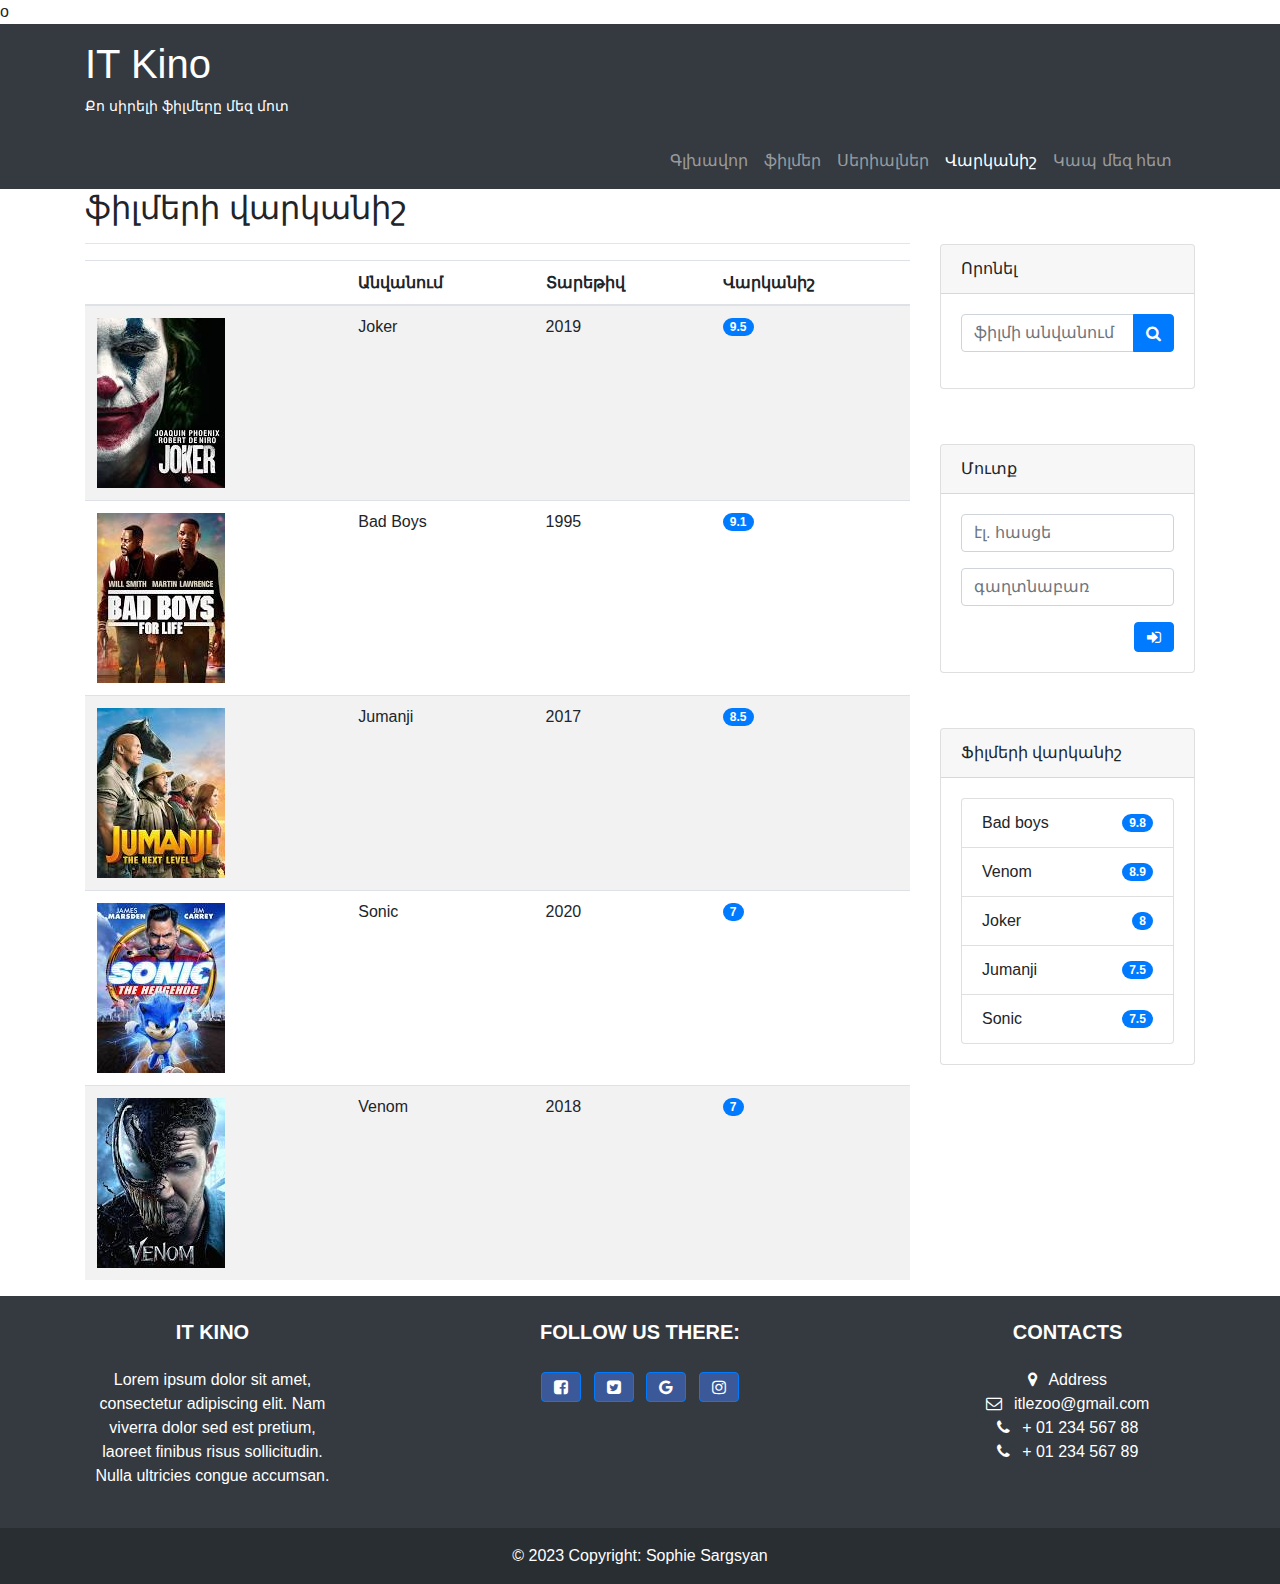
<file: ratings.html>
o<!doctype html>
<html lang="en">
    <head>
        <!-- Required meta tags -->
        <meta charset="utf-8">
        <meta name="viewport" content="width=device-width, initial-scale=1, shrink-to-fit=no">
        <!-- Bootstrap CSS -->
        <link rel="stylesheet" href="assets/css/bootstrap.min.css">
        <!-- Custom CSS -->
        <link rel="stylesheet" href="assets/css/style.css">
        <!-- Font Awesome CDN -->
        <!--<link rel="stylesheet" href="https://cdn.jsdelivr.net/npm/@fortawesome/fontawesome-free@6.2.1/css/fontawesome.min.css" integrity="sha384-QYIZto+st3yW+o8+5OHfT6S482Zsvz2WfOzpFSXMF9zqeLcFV0/wlZpMtyFcZALm" crossorigin="anonymous">-->
        <link rel="stylesheet" href="https://cdn.jsdelivr.net/npm/font-awesome@4.7.0/css/font-awesome.min.css">
        <title>IT Kino</title>
    </head>
    <body>
        <header>
            <div class="container">
                <div class="row">
                    <div class="col-12  mt-3">
                        <h1><a href="index.html"> IT Kino</a></h1>
                        <p><small>Քո սիրելի ֆիլմերը մեզ մոտ</small></p>
                    </div>
                </div>
            </div>
            <nav class="navbar navbar-expand-lg navbar-dark bg-dark">
                <div class="container">
                    <div class="col-12">
                        <button class="navbar-toggler" type="button" data-toggle="collapse" data-target="#main-navbar" aria-controls="main-navbar" aria-expanded="false" aria-label="Toggle navigation">
                            <span class="navbar-toggler-icon"></span>
                        </button>
                        <div class="collapse navbar-collapse" id="main-navbar">
                            <ul class="navbar-nav ml-auto">
                                <li class="nav-item">
                                    <a class="nav-link" href="index.html">Գլխավոր <span class="sr-only">(current)</span></a>
                                </li>
                                <li class="nav-item">
                                    <a class="nav-link" href="films.html">ֆիլմեր</a>
                                </li>
                                <li class="nav-item">
                                    <a class="nav-link" href="serials.html">Սերիալներ</a>
                                </li>
                                <li class="nav-item active">
                                    <a class="nav-link" href="#">Վարկանիշ</a>
                                </li>
                                <li class="nav-item">
                                    <a class="nav-link" href="contacts.html">Կապ մեզ հետ</a>
                                </li>
                            </ul>
                        </div>
                    </div>
                </div>
            </nav>
        </header>
        <div class="wrapper">
            <div class="container">
                <div class="row">
                    <div class="col-md-9 col-12">
                        <h2>ֆիլմերի վարկանիշ</h2>
                        <hr>
                        <div class="table-responsive">
                            <table class="table table-striped">
                                <thead>
                                    <tr>
                                        <th scope="col"></th>
                                        <th scope="col">Անվանում</th>
                                        <th scope="col">Տարեթիվ</th>
                                        <th scope="col">Վարկանիշ</th>
                                    </tr>
                                </thead>
                                <tbody>
                                    <tr>
                                        <td>
                                            <img src="assets/img/joker.jpg">
                                        </td>
                                        <td>Joker</td>
                                        <td>2019</td>
                                        <td>
                                            <span class="badge badge-pill badge-primary">9.5</span>
                                        </td>
                                    </tr>
                                    <tr>
                                        <td>
                                            <img src="assets/img/badboys.jpg">
                                        </td>
                                        <td>Bad Boys</td>
                                        <td>1995</td>
                                        <td>
                                            <span class="badge badge-pill badge-primary">9.1</span>
                                        </td>
                                    </tr>
                                    <tr>
                                        <td>
                                            <img src="assets/img/jumanji.jpg">
                                        </td>
                                        <td>Jumanji</td>
                                        <td>2017</td>
                                        <td>
                                            <span class="badge badge-pill badge-primary">8.5</span>
                                        </td>
                                    </tr>
                                    <tr>
                                        <td>
                                            <img src="assets/img/sonic.jpg">
                                        </td>
                                        <td>Sonic</td>
                                        <td>2020</td>
                                        <td>
                                            <span class="badge badge-pill badge-primary">7</span>
                                        </td>
                                    </tr>
                                    <tr>
                                        <td>
                                            <img src="assets/img/venom.jpg">
                                        </td>
                                        <td>Venom</td>
                                        <td>2018</td>
                                        <td>
                                            <span class="badge badge-pill badge-primary">7</span>
                                        </td>
                                    </tr>
                                </tbody>
                            </table>
                        </div>
                    </div>
                    <div class="col-12 col-md-3">
                        <div class="card margin-top-55">
                            <div class="card-header">
                               Որոնել
                            </div>
                            <div class="card-body">
                                <form>
                                    <div class="form-group">
                                        <div class="input-group">
                                            <input type="text" class="form-control" placeholder="ֆիլմի անվանում" name="search"  aria-describedby="search-btn">
                                            <div class="input-group-append">
                                                <button class="btn btn-primary" type="submit" id="search-btn">
                                                    <i class="fa fa-search" aria-hidden="true"></i>
                                                </button>
                                            </div>
                                        </div>                            
                                    </div>
                                </form>
                            </div>
                        </div>
                        <div class="card margin-top-55 card-login">
                            <div class="card-header">
                               Մուտք
                            </div>
                            <div class="card-body">
                                <form method="post">
                                    <div class="form-group">
                                        <input type="email" name="email" class="form-control" id="email-input" placeholder="էլ. հասցե">
                                    </div>
                                    <div class="form-group">
                                        <input type="password" name="password" class="form-control" id="password-input" placeholder="գաղտնաբառ">
                                    </div>
                                    <button type="submit" class="btn btn-primary">
                                        <i class="fa fa-sign-in" aria-hidden="true"></i>
                                    </button>
                                </form>
                            </div>
                        </div>
                        <div class="card margin-top-55">
                            <div class="card-header">
                               Ֆիլմերի վարկանիշ
                            </div>
                            <div class="card-body">
                                <ul class="list-group">
                                    <li class="list-group-item d-flex justify-content-between align-items-center">
                                        Bad boys
                                        <span class="badge badge-primary badge-pill">9.8</span>
                                    </li>
                                    <li class="list-group-item d-flex justify-content-between align-items-center">
                                        Venom
                                        <span class="badge badge-primary badge-pill">8.9</span>
                                    </li>
                                    <li class="list-group-item d-flex justify-content-between align-items-center">
                                        Joker
                                        <span class="badge badge-primary badge-pill">8</span>
                                    </li>
                                    <li class="list-group-item d-flex justify-content-between align-items-center">
                                        Jumanji
                                        <span class="badge badge-primary badge-pill">7.5</span>
                                    </li>
                                    <li class="list-group-item d-flex justify-content-between align-items-center">
                                        Sonic
                                        <span class="badge badge-primary badge-pill">7.5</span>
                                    </li>
                                </ul>
                            </div>
                        </div>
                    </div>
                </div>
            </div>
        </div>
        <footer class="text-lg-start text-white">
            <div class="container py-4 pb-0">
                <div class="row justify-content-between">
                    <!-- Grid column -->
                    <div class=" text-center col-md-3 col-lg-3 col-xl-3">
                        <h5 class="text-uppercase mb-4 font-weight-bold">
                            IT Kino
                        </h5>
                        <p class="font-weight-lighter">
                            Lorem ipsum dolor sit amet, consectetur adipiscing elit. Nam viverra dolor sed est pretium, laoreet finibus risus sollicitudin. Nulla ultricies congue accumsan. 
                        </p>
                    </div>
                    <div class=" text-center col-md-4 col-lg-3 col-xl-3">
                        <h5 class="text-uppercase mb-4 font-weight-bold">Follow us there:</h5>
                        <!-- Facebook -->
                        <a href="https://www.facebook.com" class="btn btn-primary btn-floating m-1" style="background-color: #3b5998" href="#!" role="button" target="_blank">
                            <i class="fa fa-facebook-square" aria-hidden="true"></i>
                        </a>
                        <!-- Twitter -->
                        <a href="https://www.twitter.com" class="btn btn-primary btn-floating m-1" style="background-color: #3b5998" href="#!" role="button" target="_blank">
                            <i class="fa fa-twitter-square" aria-hidden="true"></i>
                        </a>
                        <!-- Google -->
                        <a href="https://www.google.com" class="btn btn-primary btn-floating m-1" style="background-color: #3b5998" href="#!" role="button" target="_blank">
                            <i class="fa fa-google" aria-hidden="true"></i>
                        </a>
                        <!-- Instagram -->
                        <a href="https://www.instagram.com" class="btn btn-primary btn-floating m-1" style="background-color: #3b5998" href="#!" role="button" target="_blank">
                            <i class="fa fa-instagram" aria-hidden="true"></i>
                        </a>
                    </div>
                    <!-- Grid column -->
                    <div class=" text-center col-md-4 col-lg-3 col-xl-3">
                        <h5 class="text-uppercase mb-4 font-weight-bold">Contacts</h5>
                        <address class="text-decoration-none m-0">
                            <i class="fa fa-map-marker mr-2" aria-hidden="true"></i> 
                            Address
                        </address>
                        <a href="mailto:email@example.com" class="text-decoration-none d-block">
                            <i class="fa fa-envelope-o mr-2" aria-hidden="true"></i> 
                            itlezoo@gmail.com
                        </a>
                        <a href="tel:123456789" class="text-decoration-none d-block">
                            <i class="fa fa-phone mr-2" aria-hidden="true"></i> 
                            + 01 234 567 88
                        </a>
                        <a href="tel:123456789" class="text-decoration-none d-block">
                            <i class="fa fa-phone mr-2" aria-hidden="true"></i> 
                            + 01 234 567 89
                        </a>
                    </div>
                </div>
            </div>
            <div class="text-center font-weight-lighter p-3" style="background-color: rgba(0, 0, 0, 0.2)">
                © 2023 Copyright:
                <a class="text-white" href="#">Sophie Sargsyan</a>
            </div>
        </footer>
        <!-- Optional JavaScript -->
        <script src="https://cdn.jsdelivr.net/npm/jquery@3.5.1/dist/jquery.slim.min.js" integrity="sha384-DfXdz2htPH0lsSSs5nCTpuj/zy4C+OGpamoFVy38MVBnE+IbbVYUew+OrCXaRkfj" crossorigin="anonymous"></script>
        <script src="https://cdn.jsdelivr.net/npm/popper.js@1.16.1/dist/umd/popper.min.js" integrity="sha384-9/reFTGAW83EW2RDu2S0VKaIzap3H66lZH81PoYlFhbGU+6BZp6G7niu735Sk7lN" crossorigin="anonymous"></script>
        <script src="assets/js/bootstrap.min.js"></script>
    </body>
</html>
</file>
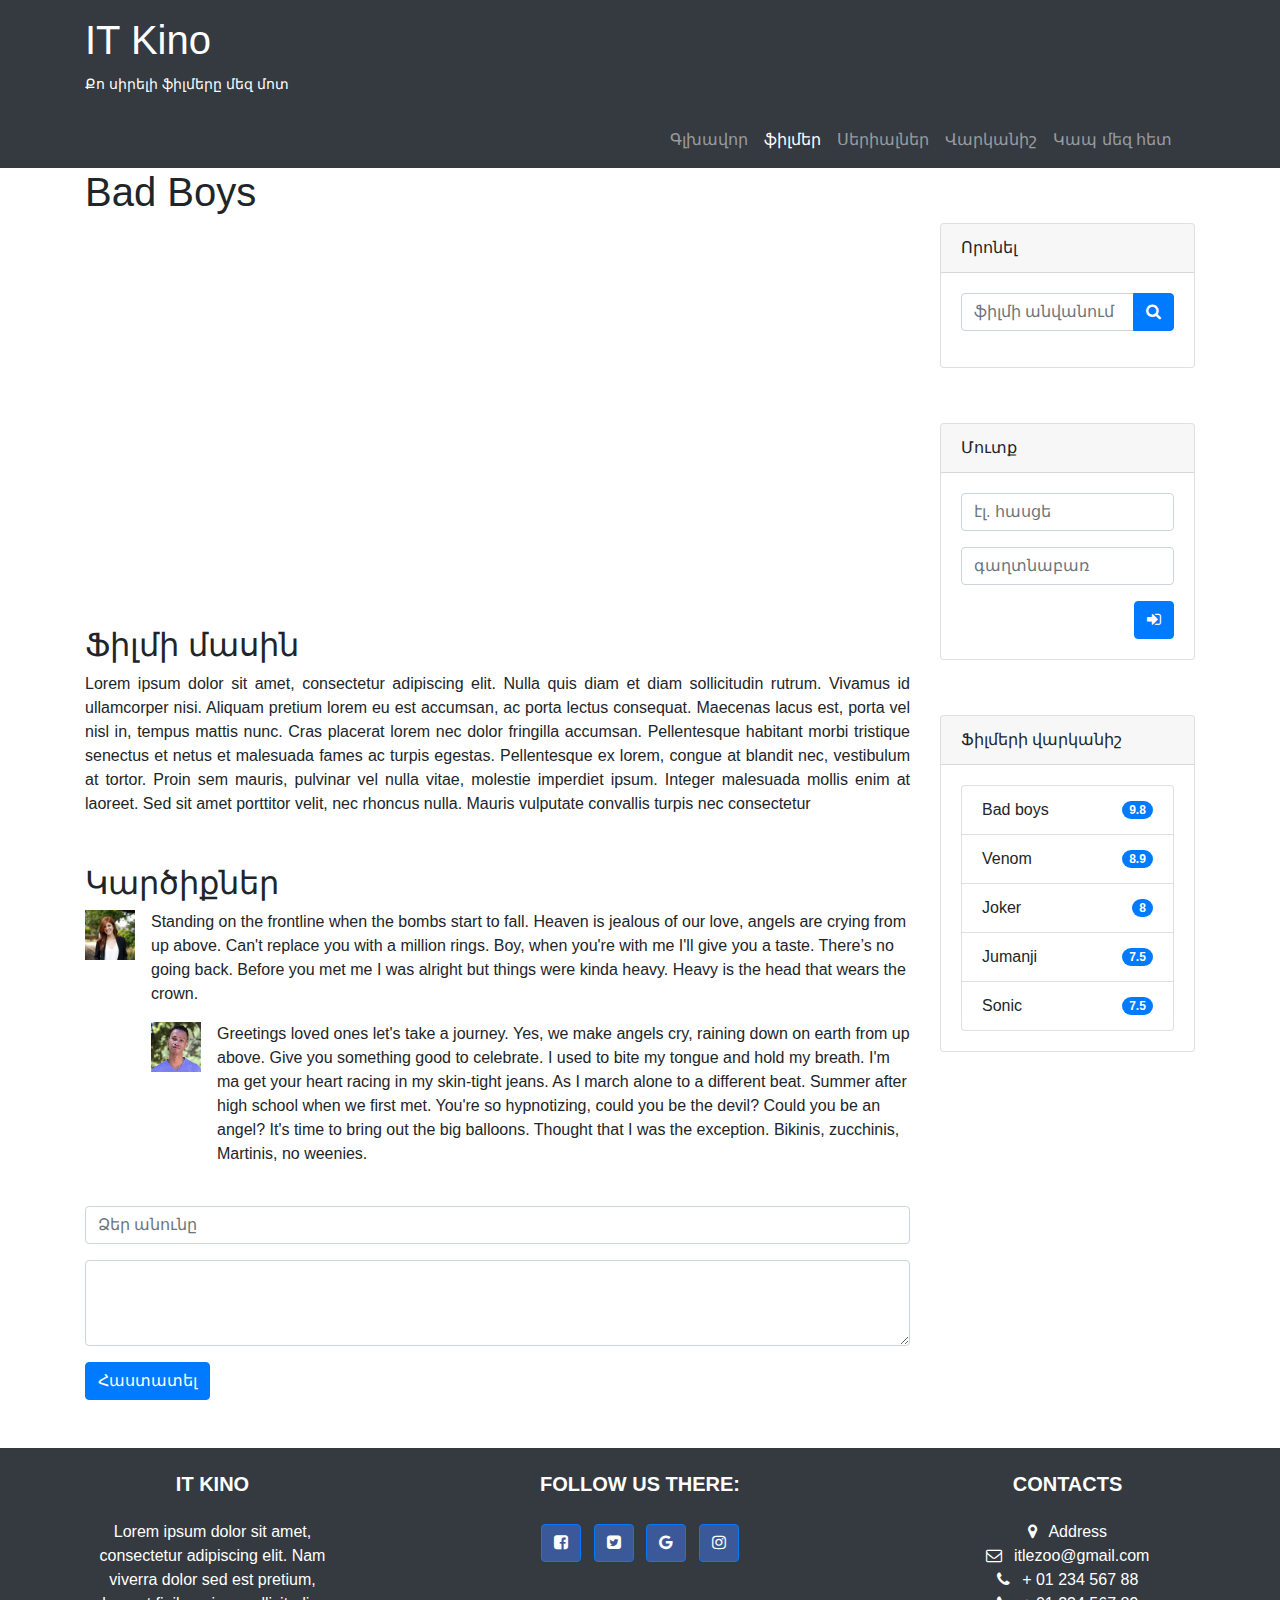
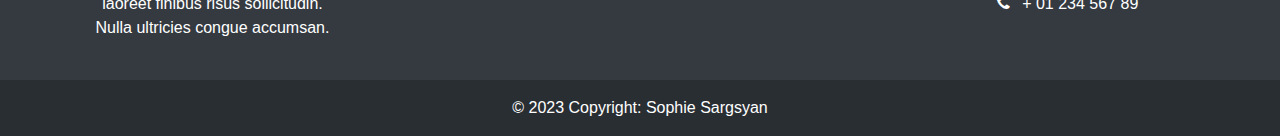
<file: view.html>
<!doctype html>
<html lang="en">
    <head>
        <!-- Required meta tags -->
        <meta charset="utf-8">
        <meta name="viewport" content="width=device-width, initial-scale=1, shrink-to-fit=no">
        <!-- Bootstrap CSS -->
        <link rel="stylesheet" href="assets/css/bootstrap.min.css">
        <!-- Custom CSS -->
        <link rel="stylesheet" href="assets/css/style.css">
        <!-- Font Awesome CDN -->
        <!--<link rel="stylesheet" href="https://cdn.jsdelivr.net/npm/@fortawesome/fontawesome-free@6.2.1/css/fontawesome.min.css" integrity="sha384-QYIZto+st3yW+o8+5OHfT6S482Zsvz2WfOzpFSXMF9zqeLcFV0/wlZpMtyFcZALm" crossorigin="anonymous">-->
        <link rel="stylesheet" href="https://cdn.jsdelivr.net/npm/font-awesome@4.7.0/css/font-awesome.min.css">
        <title>IT Kino</title>
    </head>
    <body>
        <header>
            <div class="container">
                <div class="row">
                    <div class="col-12  mt-3">
                        <h1><a href="index.html"> IT Kino</a></h1>
                        <p><small>Քո սիրելի ֆիլմերը մեզ մոտ</small></p>
                    </div>
                </div>
            </div>
            <nav class="navbar navbar-expand-lg navbar-dark bg-dark">
                <div class="container">
                    <div class="col-12">
                        <button class="navbar-toggler" type="button" data-toggle="collapse" data-target="#main-navbar" aria-controls="main-navbar" aria-expanded="false" aria-label="Toggle navigation">
                            <span class="navbar-toggler-icon"></span>
                        </button>
                        <div class="collapse navbar-collapse" id="main-navbar">
                            <ul class="navbar-nav ml-auto">
                                <li class="nav-item">
                                    <a class="nav-link" href="index.html">Գլխավոր <span class="sr-only">(current)</span></a>
                                </li>
                                <li class="nav-item active">
                                    <a class="nav-link" href="films.html">ֆիլմեր</a>
                                </li>
                                <li class="nav-item">
                                    <a class="nav-link" href="serials.html">Սերիալներ</a>
                                </li>
                                <li class="nav-item">
                                    <a class="nav-link" href="ratings.html">Վարկանիշ</a>
                                </li>
                                <li class="nav-item">
                                    <a class="nav-link" href="contacts.html">Կապ մեզ հետ</a>
                                </li>
                            </ul>
                        </div>
                    </div>
                </div>
            </nav>
        </header>
        <div class="wrapper">
            <div class="container">
                <div class="row">
                    <div class="col-md-9 col-12">
                        <h1>Bad Boys</h1>
                        <div class="embed-responsive embed-responsive-21by9">
                            <iframe class="embed-responsive-item" src="https://www.youtube.com/embed/jKCj3XuPG8M?si=T5TW3eggqN38kVn2" title="YouTube video player" frameborder="0" allow="accelerometer; autoplay; clipboard-write; encrypted-media; gyroscope; picture-in-picture; web-share" allowfullscreen></iframe>
                        </div>
                        <div class="mt-5"></div>
                        <h2 >Ֆիլմի մասին</h2>
                        <p class="text-justify">Lorem ipsum dolor sit amet, consectetur adipiscing elit. Nulla quis diam et diam sollicitudin rutrum. Vivamus id ullamcorper nisi. Aliquam pretium lorem eu est accumsan, ac porta lectus consequat. Maecenas lacus est, porta vel nisl in, tempus mattis nunc. Cras placerat lorem nec dolor fringilla accumsan. Pellentesque habitant morbi tristique senectus et netus et malesuada fames ac turpis egestas. Pellentesque ex lorem, congue at blandit nec, vestibulum at tortor. Proin sem mauris, pulvinar vel nulla vitae, molestie imperdiet ipsum. Integer malesuada mollis enim at laoreet. Sed sit amet porttitor velit, nec rhoncus nulla. Mauris vulputate convallis turpis nec consectetur</p>
                        <div class="mt-5"></div>
                        <h2>Կարծիքներ</h2>
                        <div class="comments">
                            <div class="media">
                                <a class="profile mr-3" href="#">
                                    <img src="assets/img/profile1.jpg" class="w-100" alt="...">
                                </a>
                                <div class="media-body">
                                    <p>Standing on the frontline when the bombs start to fall. Heaven is jealous of our love, angels are crying from up above. Can't replace you with a million rings. Boy, when you're with me I'll give you a taste. There’s no going back. Before you met me I was alright but things were kinda heavy. Heavy is the head that wears the crown.</p>
                                    <div class="media mt-3">
                                        <a class="profile mr-3" href="#">
                                            <img src="assets/img/profile2.jpg" class="w-100" alt="...">
                                        </a>
                                        <div class="media-body">
                                            <p>Greetings loved ones let's take a journey. Yes, we make angels cry, raining down on earth from up above. Give you something good to celebrate. I used to bite my tongue and hold my breath. I'm ma get your heart racing in my skin-tight jeans. As I march alone to a different beat. Summer after high school when we first met. You're so hypnotizing, could you be the devil? Could you be an angel? It's time to bring out the big balloons. Thought that I was the exception. Bikinis, zucchinis, Martinis, no weenies.</p>
                                        </div>
                                    </div>
                                </div>
                            </div>
                            <div class="mt-4"></div>
                            <form>
                                <div class="form-group">
                                    <input name="first-name" placeholder="Ձեր անունը" class="form-control" type="text">
                                </div>
                                <div class="form-group">
                                    <textarea name="comment" class="form-control" rows="3"></textarea>
                                </div>
                                <button type="submit" class="btn btn-primary">Հաստատել</button>
                            </form>
                        </div>
                        <div class="mb-5"></div>
                    </div>
                    <div class="col-12 col-md-3">
                        <div class="card margin-top-55">
                            <div class="card-header">
                               Որոնել
                            </div>
                            <div class="card-body">
                                <form>
                                    <div class="form-group">
                                        <div class="input-group">
                                            <input type="text" class="form-control" placeholder="ֆիլմի անվանում" name="search"  aria-describedby="search-btn">
                                            <div class="input-group-append">
                                                <button class="btn btn-primary" type="submit" id="search-btn">
                                                    <i class="fa fa-search" aria-hidden="true"></i>
                                                </button>
                                            </div>
                                        </div>                            
                                    </div>
                                </form>
                            </div>
                        </div>
                        <div class="card margin-top-55 card-login">
                            <div class="card-header">
                               Մուտք
                            </div>
                            <div class="card-body">
                                <form method="post">
                                    <div class="form-group">
                                        <input type="email" name="email" class="form-control" id="email-input" placeholder="էլ. հասցե">
                                    </div>
                                    <div class="form-group">
                                        <input type="password" name="password" class="form-control" id="password-input" placeholder="գաղտնաբառ">
                                    </div>
                                    <button type="submit" class="btn btn-primary">
                                        <i class="fa fa-sign-in" aria-hidden="true"></i>
                                    </button>
                                </form>
                            </div>
                        </div>
                        <div class="card margin-top-55">
                            <div class="card-header">
                               Ֆիլմերի վարկանիշ
                            </div>
                            <div class="card-body">
                                <ul class="list-group">
                                    <li class="list-group-item d-flex justify-content-between align-items-center">
                                        Bad boys
                                        <span class="badge badge-primary badge-pill">9.8</span>
                                    </li>
                                    <li class="list-group-item d-flex justify-content-between align-items-center">
                                        Venom
                                        <span class="badge badge-primary badge-pill">8.9</span>
                                    </li>
                                    <li class="list-group-item d-flex justify-content-between align-items-center">
                                        Joker
                                        <span class="badge badge-primary badge-pill">8</span>
                                    </li>
                                    <li class="list-group-item d-flex justify-content-between align-items-center">
                                        Jumanji
                                        <span class="badge badge-primary badge-pill">7.5</span>
                                    </li>
                                    <li class="list-group-item d-flex justify-content-between align-items-center">
                                        Sonic
                                        <span class="badge badge-primary badge-pill">7.5</span>
                                    </li>
                                </ul>
                            </div>
                        </div>
                    </div>
                </div>
            </div>
        </div>
        <footer class="text-lg-start text-white">
            <div class="container py-4 pb-0">
                <div class="row justify-content-between">
                    <!-- Grid column -->
                    <div class=" text-center col-md-3 col-lg-3 col-xl-3">
                        <h5 class="text-uppercase mb-4 font-weight-bold">
                            IT Kino
                        </h5>
                        <p class="font-weight-lighter">
                            Lorem ipsum dolor sit amet, consectetur adipiscing elit. Nam viverra dolor sed est pretium, laoreet finibus risus sollicitudin. Nulla ultricies congue accumsan. 
                        </p>
                    </div>
                    <div class=" text-center col-md-4 col-lg-3 col-xl-3">
                        <h5 class="text-uppercase mb-4 font-weight-bold">Follow us there:</h5>
                        <!-- Facebook -->
                        <a href="https://www.facebook.com" class="btn btn-primary btn-floating m-1" style="background-color: #3b5998" href="#!" role="button" target="_blank">
                            <i class="fa fa-facebook-square" aria-hidden="true"></i>
                        </a>
                        <!-- Twitter -->
                        <a href="https://www.twitter.com" class="btn btn-primary btn-floating m-1" style="background-color: #3b5998" href="#!" role="button" target="_blank">
                            <i class="fa fa-twitter-square" aria-hidden="true"></i>
                        </a>
                        <!-- Google -->
                        <a href="https://www.google.com" class="btn btn-primary btn-floating m-1" style="background-color: #3b5998" href="#!" role="button" target="_blank">
                            <i class="fa fa-google" aria-hidden="true"></i>
                        </a>
                        <!-- Instagram -->
                        <a href="https://www.instagram.com" class="btn btn-primary btn-floating m-1" style="background-color: #3b5998" href="#!" role="button" target="_blank">
                            <i class="fa fa-instagram" aria-hidden="true"></i>
                        </a>
                    </div>
                    <!-- Grid column -->
                    <div class=" text-center col-md-4 col-lg-3 col-xl-3">
                        <h5 class="text-uppercase mb-4 font-weight-bold">Contacts</h5>
                        <address class="text-decoration-none m-0">
                            <i class="fa fa-map-marker mr-2" aria-hidden="true"></i> 
                            Address
                        </address>
                        <a href="mailto:email@example.com" class="text-decoration-none d-block">
                            <i class="fa fa-envelope-o mr-2" aria-hidden="true"></i> 
                            itlezoo@gmail.com
                        </a>
                        <a href="tel:123456789" class="text-decoration-none d-block">
                            <i class="fa fa-phone mr-2" aria-hidden="true"></i> 
                            + 01 234 567 88
                        </a>
                        <a href="tel:123456789" class="text-decoration-none d-block">
                            <i class="fa fa-phone mr-2" aria-hidden="true"></i> 
                            + 01 234 567 89
                        </a>
                    </div>
                </div>
            </div>
            <div class="text-center font-weight-lighter p-3" style="background-color: rgba(0, 0, 0, 0.2)">
                © 2023 Copyright:
                <a class="text-white" href="#">Sophie Sargsyan</a>
            </div>
        </footer>
        <!-- Optional JavaScript -->
        <script src="https://cdn.jsdelivr.net/npm/jquery@3.5.1/dist/jquery.slim.min.js" integrity="sha384-DfXdz2htPH0lsSSs5nCTpuj/zy4C+OGpamoFVy38MVBnE+IbbVYUew+OrCXaRkfj" crossorigin="anonymous"></script>
        <script src="https://cdn.jsdelivr.net/npm/popper.js@1.16.1/dist/umd/popper.min.js" integrity="sha384-9/reFTGAW83EW2RDu2S0VKaIzap3H66lZH81PoYlFhbGU+6BZp6G7niu735Sk7lN" crossorigin="anonymous"></script>
        <script src="assets/js/bootstrap.min.js"></script>
    </body>
</html>
</file>
<file: assets/css/style.css>
html, body {
    height: 100%;
}

a, a:hover, a:active {
    text-decoration: none;
    color: inherit;
}

header, footer {
    background-color: #343a40;
}

header>.container {
    color: #fff;
}

.wrapper {
    min-height: 100%;
}

.film-groups {
    margin-bottom: 50px;
}

.film-groups-card {
    border: none;
}

.film-groups-card > .card-body {
    padding: 0;
}

.film-groups-card  .btn {
    float: right;
}

.margin-top-55 {
    margin-top: 55px;
}

.card-login .btn {
    float: right;
}
    
.contact-form label::after {
    content: "*"; 
    color: blue;
    margin-left: 4px; 
}

.profile {
    width: 50px;
    height: 50px;
}
</file>
